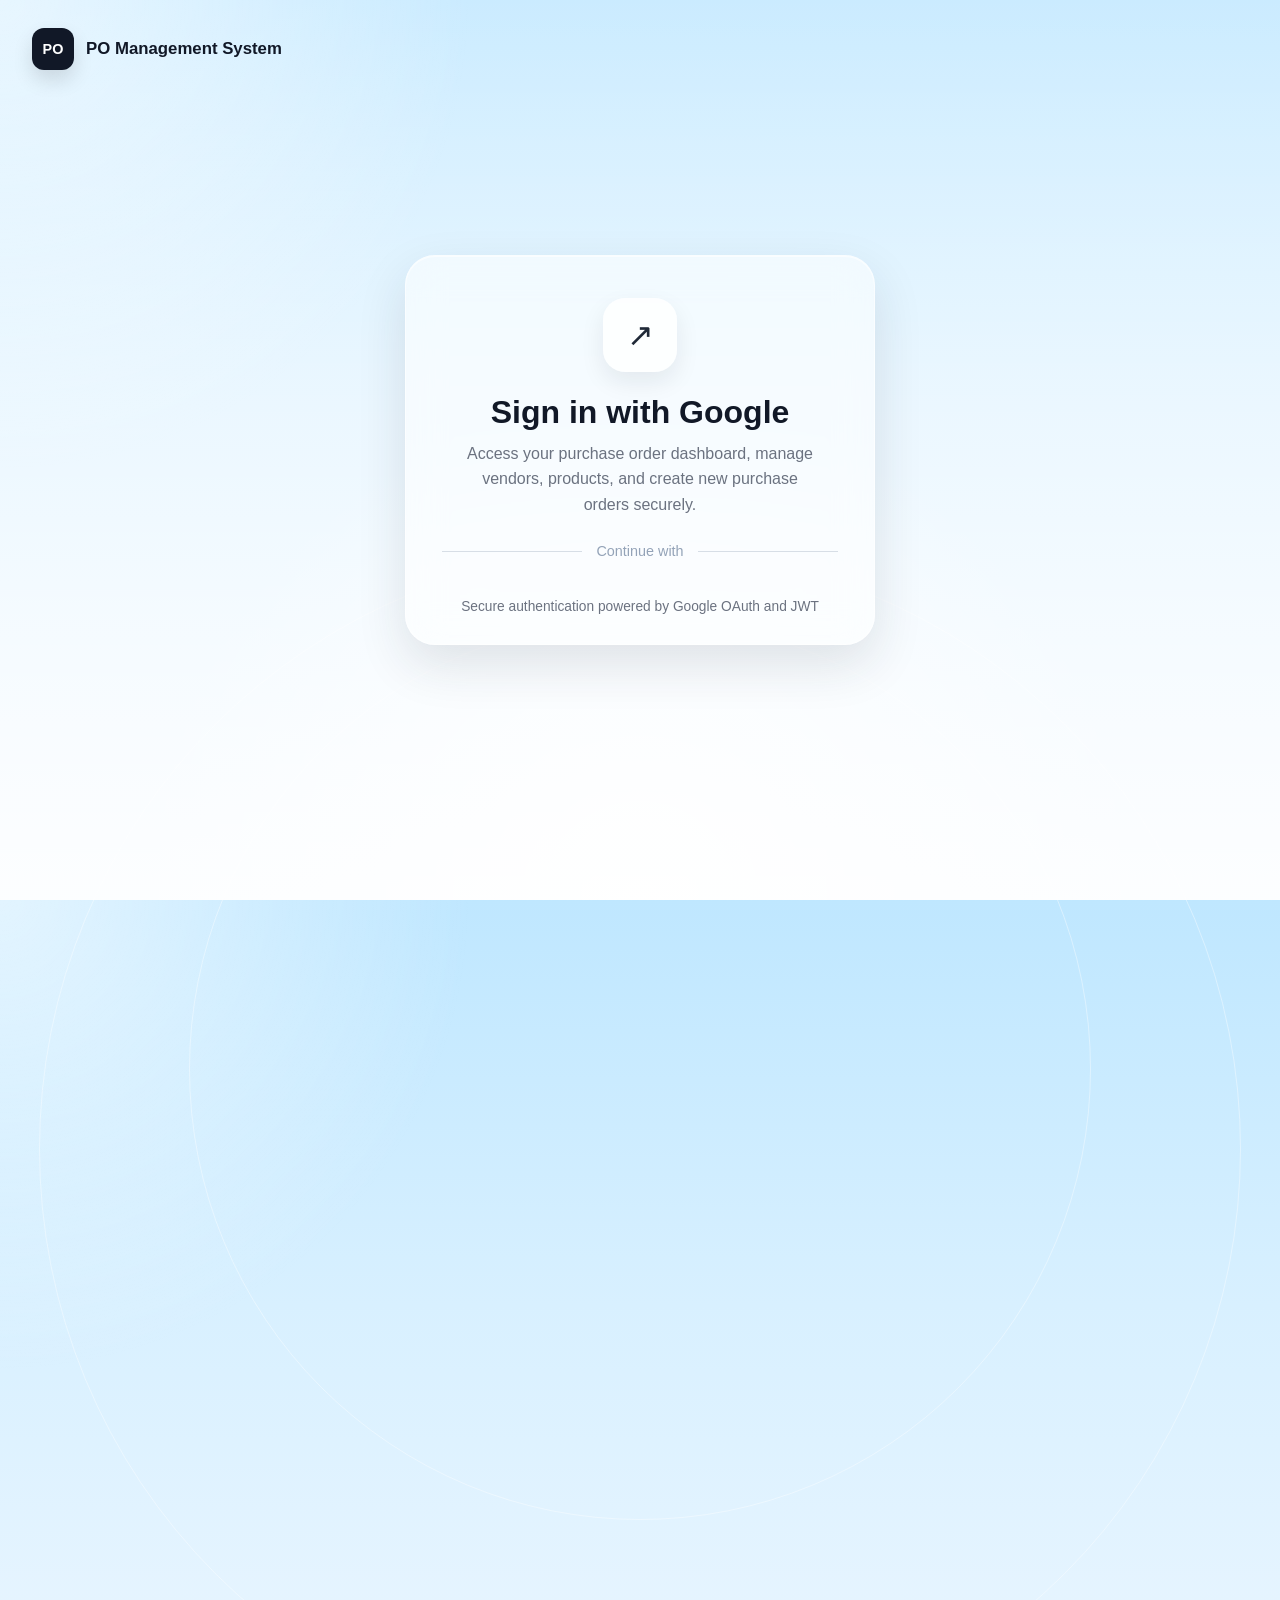
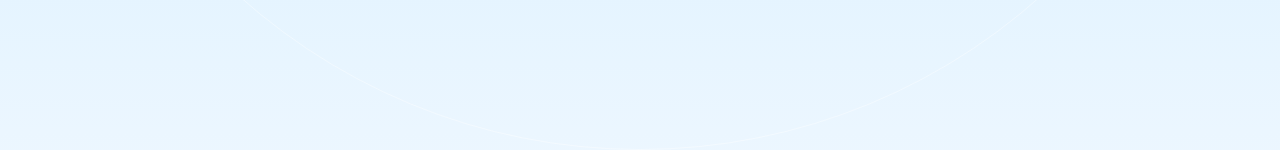
<file: frontend/index.html>
<!DOCTYPE html>
<html lang="en">
<head>
  <meta charset="UTF-8" />
  <meta name="viewport" content="width=device-width, initial-scale=1.0" />
  <title>PO Management Dashboard</title>
  <link
    href="https://cdn.jsdelivr.net/npm/bootstrap@5.3.3/dist/css/bootstrap.min.css"
    rel="stylesheet"
  />
  <link rel="stylesheet" href="styles.css" />
</head>
<body>
  <div class="app-layout">
    <aside class="sidebar">
      <div>
        <div class="sidebar-brand">
          <div class="sidebar-brand-icon">PO</div>
          <div>
            <div class="sidebar-brand-title">PO System</div>
            <div class="sidebar-brand-subtitle">ERP Module</div>
          </div>
        </div>

        <nav class="sidebar-nav">
          <a href="index.html" class="sidebar-link active">Dashboard</a>
          <a href="vendors.html" class="sidebar-link">Vendors</a>
          <a href="products.html" class="sidebar-link">Products</a>
          <a href="create-po.html" class="sidebar-link">Create PO</a>
        </nav>
      </div>

      <div class="sidebar-footer">
        <button type="button" class="sidebar-link sidebar-logout-btn" onclick="logout()">
          Logout
        </button>
      </div>
    </aside>

    <div class="main-content">
      <nav class="topbar">
        <div class="container-fluid px-4 d-flex justify-content-between align-items-center">
          <div>
            <div class="brand-title">PO Management System</div>
            <div class="brand-subtitle">Purchase Order Dashboard</div>
          </div>

          <div class="d-flex align-items-center gap-3">
            <span id="userEmail" class="text-white small fw-semibold"></span>
            <a href="create-po.html" class="btn btn-primary btn-modern">+ Create Purchase Order</a>
          </div>
        </div>
      </nav>

      <main class="container-fluid px-4 py-4">
        <section class="mb-4">
          <div class="row g-4">
            <div class="col-md-4">
              <div class="metric-card">
                <div class="metric-label">Total Purchase Orders</div>
                <div class="metric-value" id="totalPOs">0</div>
              </div>
            </div>
            <div class="col-md-4">
              <div class="metric-card">
                <div class="metric-label">Pending Orders</div>
                <div class="metric-value" id="pendingPOs">0</div>
              </div>
            </div>
            <div class="col-md-4">
              <div class="metric-card">
                <div class="metric-label">Approved Orders</div>
                <div class="metric-value" id="approvedPOs">0</div>
              </div>
            </div>
          </div>
        </section>

        <section class="panel">
          <div class="panel-header d-flex justify-content-between align-items-center">
            <div>
              <h2 class="panel-title mb-1">All Purchase Orders</h2>
              <p class="panel-subtitle mb-0">Track references, vendor IDs, totals, and update status.</p>
            </div>
          </div>

          <div class="table-responsive">
            <table class="table modern-table dashboard-table align-middle mb-0">
              <thead>
                <tr>
                  <th>ID</th>
                  <th>Reference</th>
                  <th>Vendor ID</th>
                  <th>Status</th>
                  <th>Change Status</th>
                  <th>Subtotal</th>
                  <th>Tax</th>
                  <th>Total</th>
                  <th>Created</th>
                </tr>
              </thead>
              <tbody id="poTableBody">
                <tr>
                  <td colspan="9" class="text-center py-4 muted-text">Loading purchase orders...</td>
                </tr>
              </tbody>
            </table>
          </div>
        </section>
      </main>
    </div>
  </div>

  <script src="js/api.js"></script>
  <script src="js/auth.js"></script>
  <script src="js/dashboard.js"></script>
</body>
</html>
</file>
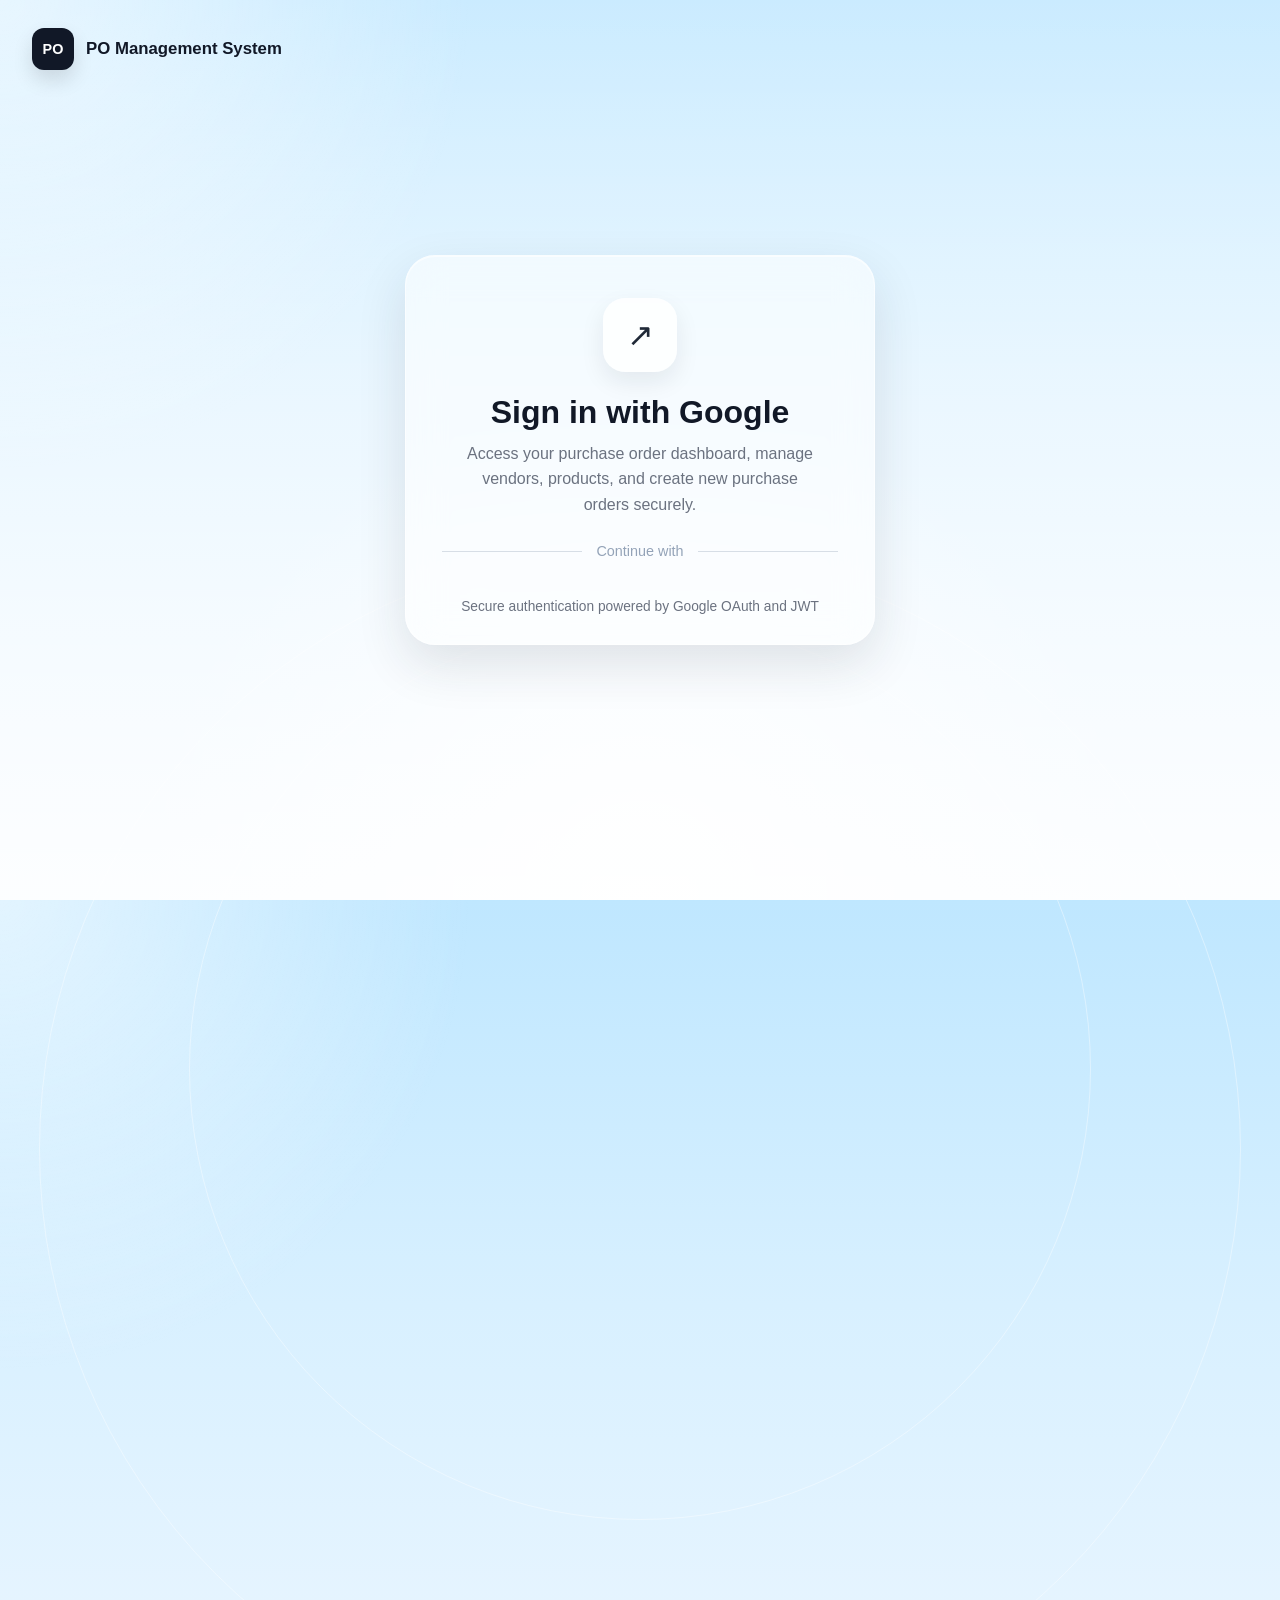
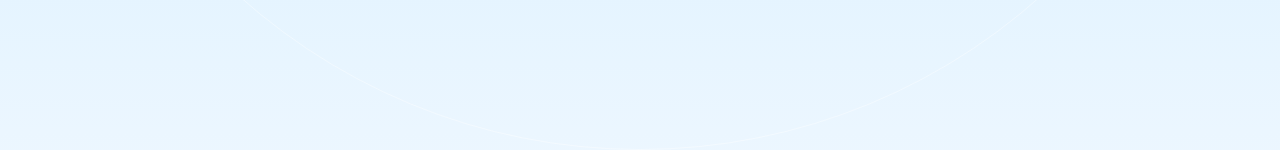
<file: frontend/create-po.html>
<!DOCTYPE html>
<html lang="en">
<head>
  <meta charset="UTF-8" />
  <meta name="viewport" content="width=device-width, initial-scale=1.0" />
  <title>Create Purchase Order</title>
  <link
    href="https://cdn.jsdelivr.net/npm/bootstrap@5.3.3/dist/css/bootstrap.min.css"
    rel="stylesheet"
  />
  <link rel="stylesheet" href="styles.css" />
</head>
<body>
  <div class="app-layout">
    <aside class="sidebar">
      <div>
        <div class="sidebar-brand">
          <div class="sidebar-brand-icon">PO</div>
          <div>
            <div class="sidebar-brand-title">PO System</div>
            <div class="sidebar-brand-subtitle">ERP Module</div>
          </div>
        </div>

        <nav class="sidebar-nav">
          <a href="index.html" class="sidebar-link">Dashboard</a>
          <a href="vendors.html" class="sidebar-link">Vendors</a>
          <a href="products.html" class="sidebar-link">Products</a>
          <a href="create-po.html" class="sidebar-link active">Create PO</a>
        </nav>
      </div>

      <div class="sidebar-footer">
        <button type="button" class="sidebar-link sidebar-logout-btn" onclick="logout()">
          Logout
        </button>
      </div>
    </aside>

    <div class="main-content">
      <nav class="topbar">
        <div class="container-fluid px-4 d-flex justify-content-between align-items-center">
          <div>
            <div class="brand-title">PO Management System</div>
            <div class="brand-subtitle">Create New Purchase Order</div>
          </div>

          <div class="d-flex align-items-center gap-3">
            <span id="userEmail" class="text-white small fw-semibold"></span>
            <a href="index.html" class="btn btn-outline-light btn-modern">Back to Dashboard</a>
          </div>
        </div>
      </nav>

      <main class="container-fluid px-4 py-4">
        <div class="row g-4">
          <div class="col-lg-8">
            <section class="panel" style="padding: 20px;">
              <div class="panel-header">
                <h2 class="panel-title mb-1">New Purchase Order</h2>
                <p class="panel-subtitle mb-0">Select a vendor, add products, review totals, and submit.</p>
              </div>

              <div id="alertBox" class="mb-3"></div>

              <form id="poForm">
                <div class="mb-4">
                  <label for="vendorSelect" class="form-label custom-label">Select Vendor</label>
                  <select id="vendorSelect" class="form-select modern-input" required>
                    <option value="">Loading vendors...</option>
                  </select>
                </div>

                <div class="d-flex justify-content-between align-items-center mb-3">
                  <div>
                    <h5 class="mb-1">Order Items</h5>
                    <p class="muted-text mb-0">Add one or more products to this purchase order.</p>
                  </div>
                  <button type="button" id="addRowBtn" class="btn btn-primary btn-modern">
                    + Add Product
                  </button>
                </div>

                <div class="table-responsive">
                  <table class="table modern-table po-table align-middle">
                    <thead>
                      <tr>
                        <th style="min-width: 250px;">Product</th>
                        <th>Unit Price</th>
                        <th>Quantity</th>
                        <th>Line Total</th>
                        <th class="text-center">Action</th>
                      </tr>
                    </thead>
                    <tbody id="productRows"></tbody>
                  </table>
                </div>

                <div class="mt-4 d-flex gap-3">
                  <button type="submit" class="btn btn-dark btn-modern">Submit Purchase Order</button>
                  <button type="button" id="resetFormBtn" class="btn btn-light btn-modern border">Reset</button>
                </div>
              </form>
            </section>
          </div>

          <div class="col-lg-4">
            <section class="panel sticky-panel">
              <div class="panel-header">
                <h2 class="panel-title mb-1">Order Summary</h2>
                <p class="panel-subtitle mb-0">Live total preview based on selected products.</p>
              </div>

              <div class="summary-list">
                <div class="summary-row">
                  <span>Subtotal</span>
                  <strong>₹<span id="subtotal">0.00</span></strong>
                </div>
                <div class="summary-row">
                  <span>Tax (5%)</span>
                  <strong>₹<span id="tax">0.00</span></strong>
                </div>
                <div class="summary-row total-row">
                  <span>Total</span>
                  <strong>₹<span id="total">0.00</span></strong>
                </div>
              </div>

              <div class="summary-note">
                Final calculation is validated again on the backend before saving.
              </div>
            </section>
          </div>
        </div>
      </main>
    </div>
  </div>

  <script src="js/api.js"></script>
  <script src="js/auth.js"></script>
  <script src="js/po.js"></script>
</body>
</html>
</file>
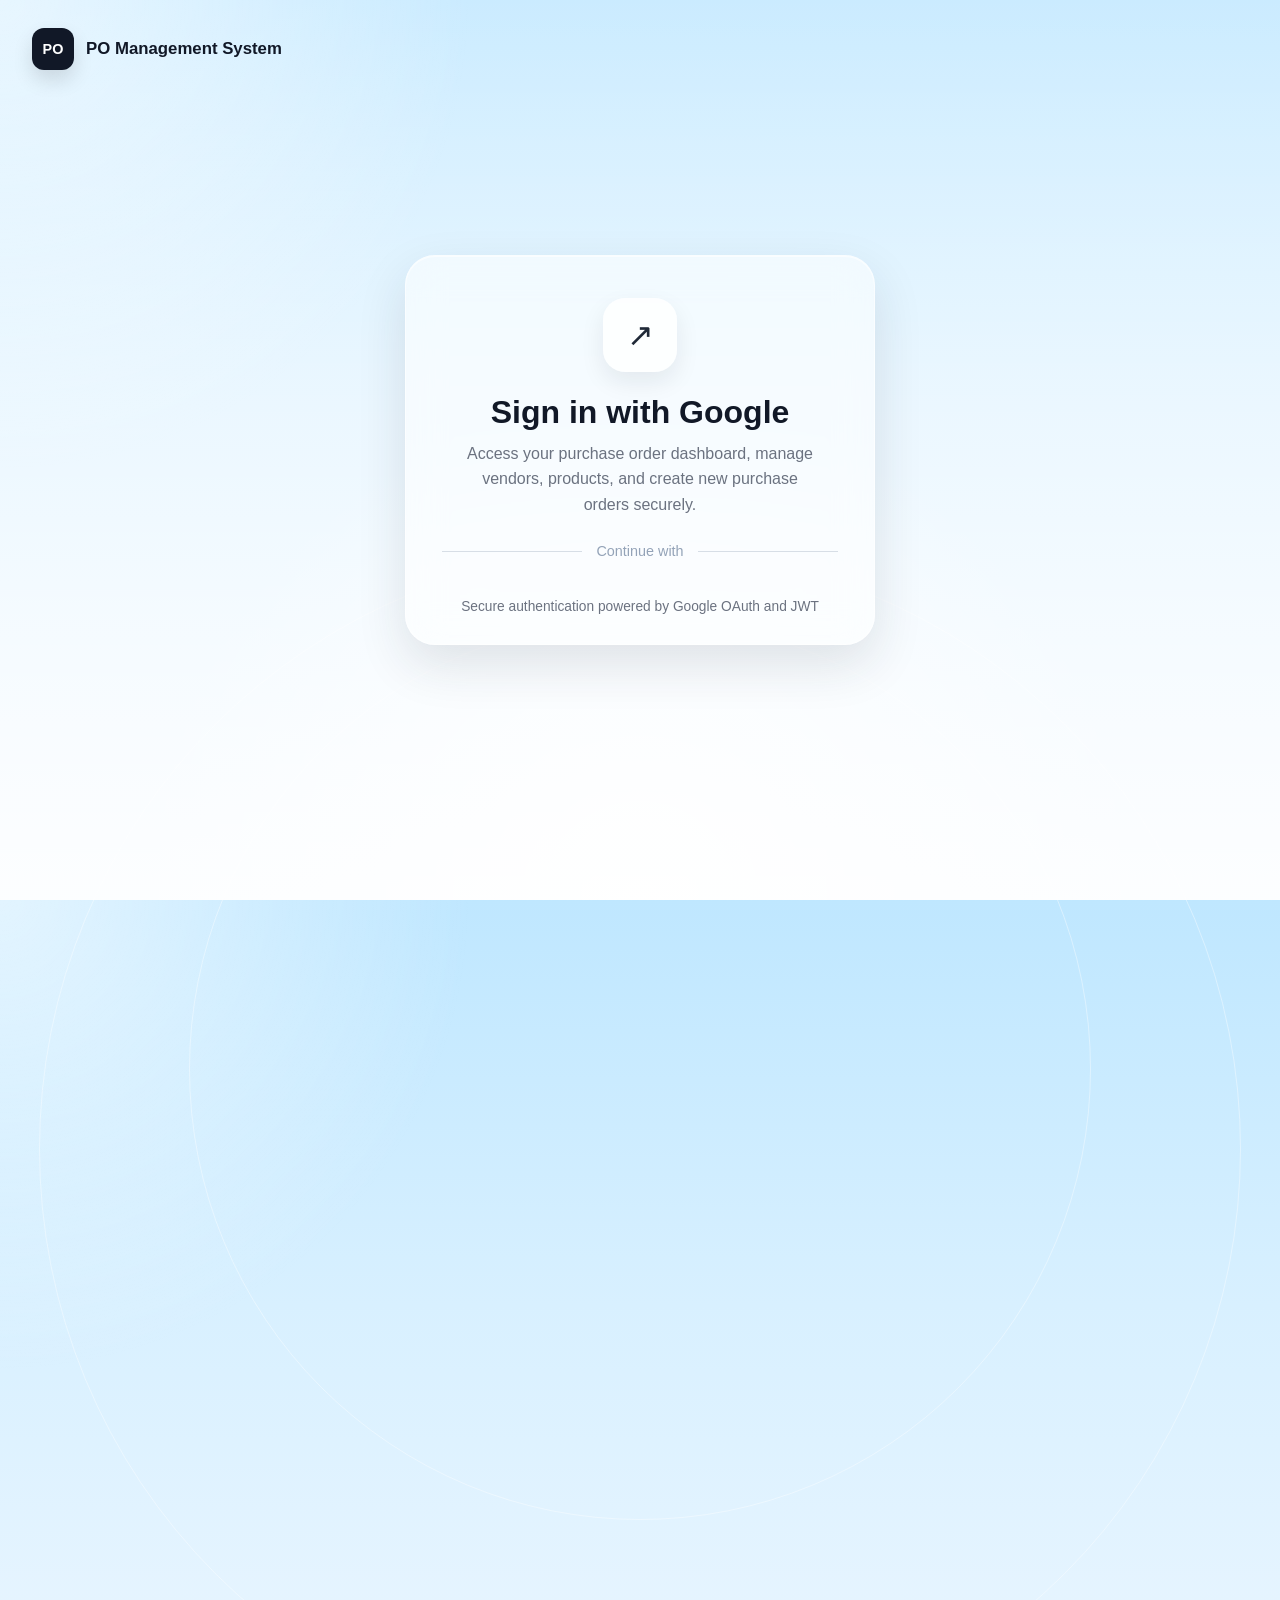
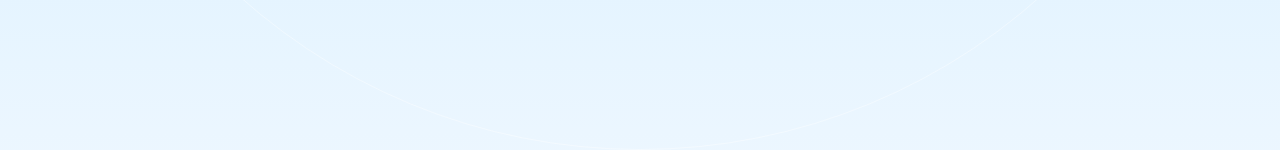
<file: frontend/login.html>
<!DOCTYPE html>
<html lang="en">
<head>
  <meta charset="UTF-8" />
  <meta name="viewport" content="width=device-width, initial-scale=1.0" />
  <title>Login - PO Management System</title>
  <link rel="stylesheet" href="styles.css" />
  <script src="https://accounts.google.com/gsi/client" async defer></script>
</head>
<body class="login-body">

  <div class="login-brand">
    <div class="login-brand-icon">PO</div>
    <span>PO Management System</span>
  </div>

  <div class="login-overlay"></div>

  <main class="login-container">
    <section class="login-card-v2">
      <div class="login-icon-wrap">
        <div class="login-icon">↗</div>
      </div>

      <h1 class="login-title-v2">Sign in with Google</h1>
      <p class="login-subtitle-v2">
        Access your purchase order dashboard, manage vendors, products, and create new purchase orders securely.
      </p>

      <div class="login-divider-v2">
        <span>Continue with</span>
      </div>

      <div id="g_id_onload"
           data-client_id="963573440971-50sctmmrjvjpp7efcbpjv7l2v5prq3rb.apps.googleusercontent.com"
           data-callback="handleCredentialResponse">
      </div>

      <div class="login-google-wrap">
        <div class="g_id_signin"
             data-type="standard"
             data-shape="pill"
             data-theme="outline"
             data-text="signin_with"
             data-size="large"
             data-logo_alignment="left"
             data-width="320">
        </div>
      </div>

      <div class="login-note-v2">
        Secure authentication powered by Google OAuth and JWT
      </div>
    </section>
  </main>

  <script src="js/auth.js"></script>
  <script>
    if (localStorage.getItem("jwt")) {
      window.location.replace("http://localhost:5500/index.html");
    }
  </script>
</body>
</html>
</file>
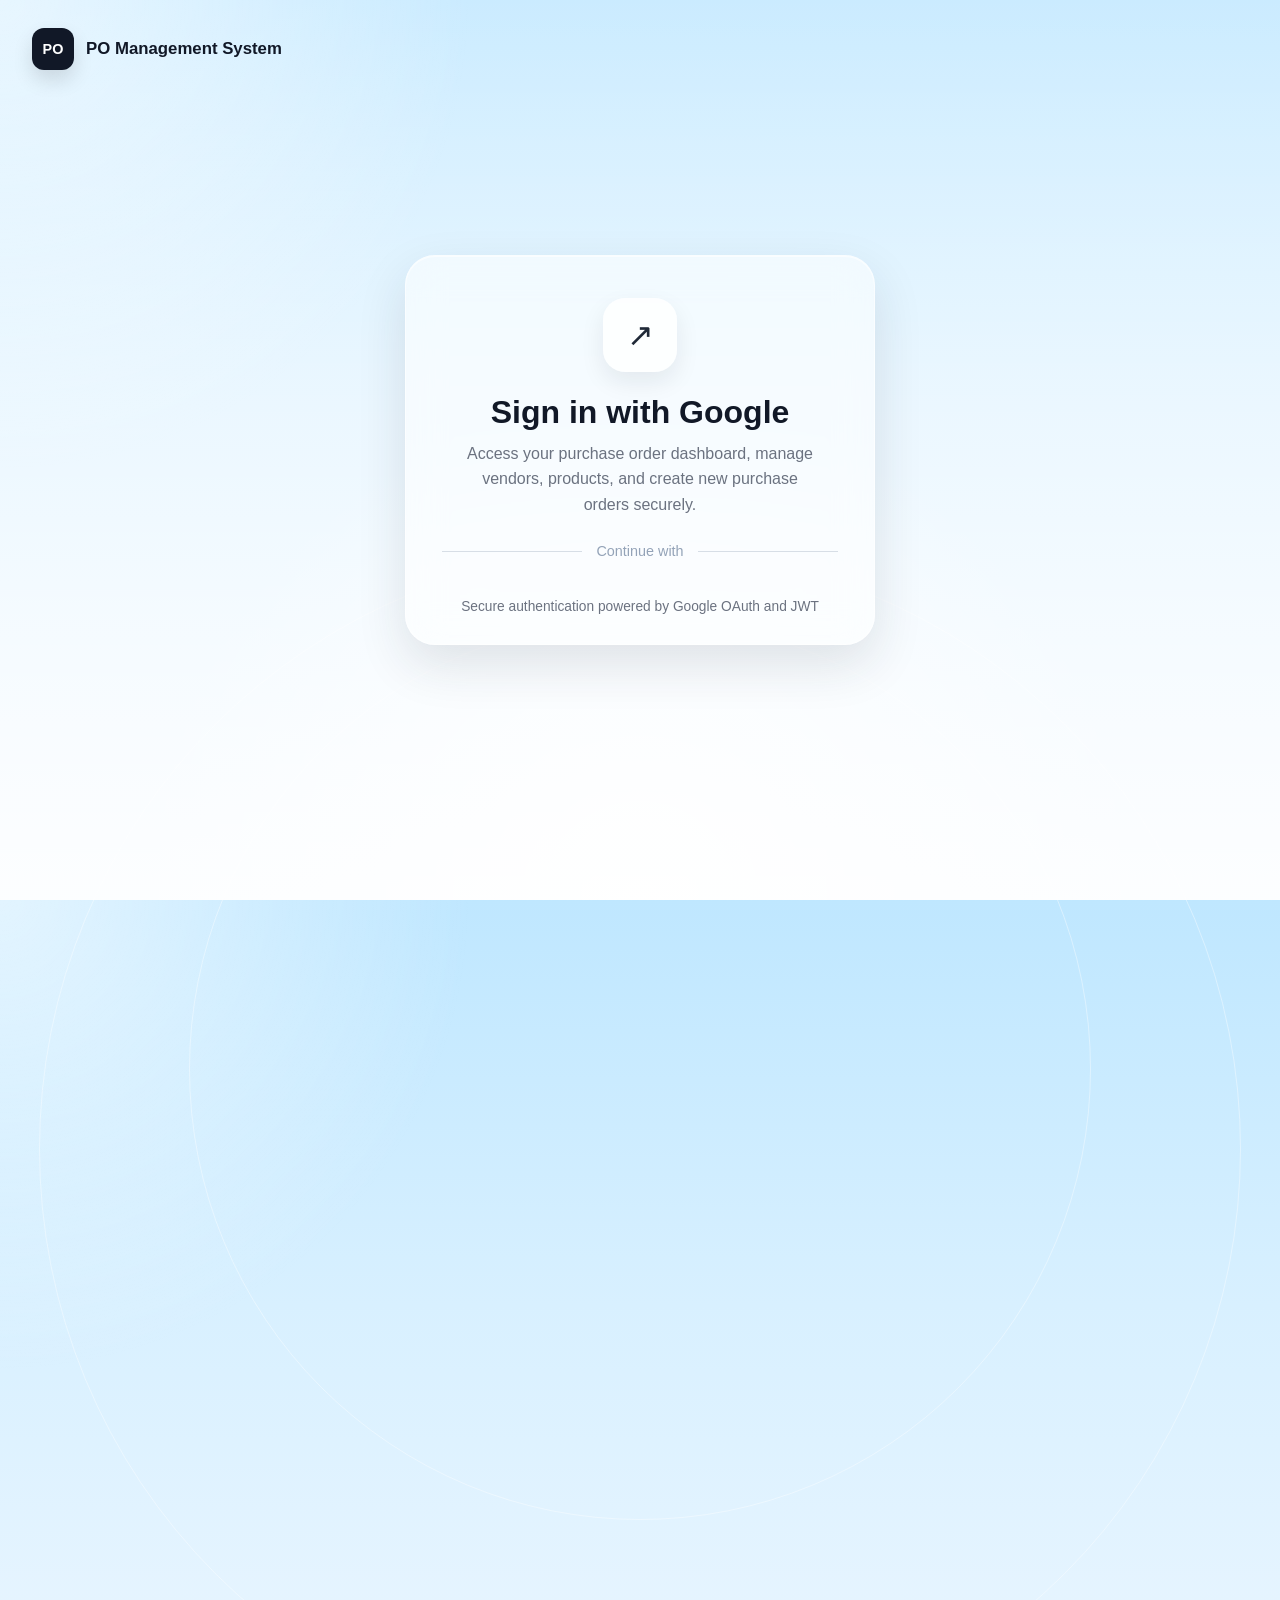
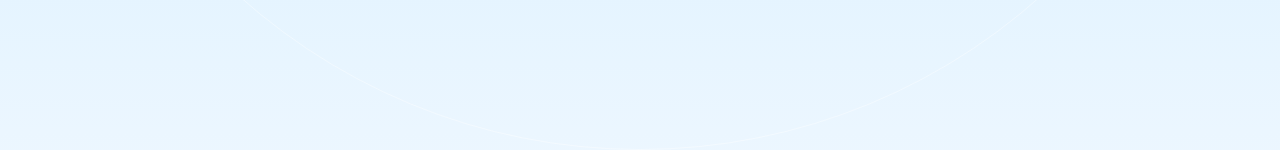
<file: frontend/products.html>
<!DOCTYPE html>
<html lang="en">
<head>
  <meta charset="UTF-8" />
  <meta name="viewport" content="width=device-width, initial-scale=1.0" />
  <title>Product Management</title>
  <link
    href="https://cdn.jsdelivr.net/npm/bootstrap@5.3.3/dist/css/bootstrap.min.css"
    rel="stylesheet"
  />
  <link rel="stylesheet" href="styles.css" />
</head>
<body>
  <div class="app-layout">
    <aside class="sidebar">
      <div>
        <div class="sidebar-brand">
          <div class="sidebar-brand-icon">PO</div>
          <div>
            <div class="sidebar-brand-title">PO System</div>
            <div class="sidebar-brand-subtitle">ERP Module</div>
          </div>
        </div>

        <nav class="sidebar-nav">
          <a href="index.html" class="sidebar-link">Dashboard</a>
          <a href="vendors.html" class="sidebar-link">Vendors</a>
          <a href="products.html" class="sidebar-link active">Products</a>
          <a href="create-po.html" class="sidebar-link">Create PO</a>
        </nav>
      </div>

      <div class="sidebar-footer">
        <button type="button" class="sidebar-link sidebar-logout-btn" onclick="logout()">
          Logout
        </button>
      </div>
    </aside>

    <div class="main-content">
      <nav class="topbar">
        <div class="container-fluid px-4 d-flex justify-content-between align-items-center">
          <div>
            <div class="brand-title">PO Management System</div>
            <div class="brand-subtitle">Product Management</div>
          </div>

          <div class="d-flex align-items-center gap-3">
            <span id="userEmail" class="text-white small fw-semibold"></span>
          </div>
        </div>
      </nav>

      <main class="container-fluid px-4 py-4">
        <div id="productAlertBox" class="mb-3"></div>

        <div class="row g-4">
          <div class="col-lg-4">
            <section class="panel p-4">
              <div class="panel-header px-0 pt-0">
                <h2 class="panel-title mb-1">Add Product</h2>
                <p class="panel-subtitle mb-0">Create a new product record.</p>
              </div>

              <form id="productForm">
                <div class="mb-3">
                  <label class="form-label custom-label">Product Name</label>
                  <input type="text" id="productName" class="form-control modern-input" required />
                </div>

                <div class="mb-3">
                  <label class="form-label custom-label">SKU</label>
                  <input type="text" id="productSku" class="form-control modern-input" required />
                </div>

                <div class="mb-3">
                  <label class="form-label custom-label">Category</label>
                  <input type="text" id="productCategory" class="form-control modern-input" />
                </div>

                <div class="mb-3">
                  <label class="form-label custom-label">Unit Price</label>
                  <input type="number" id="productPrice" class="form-control modern-input" min="0" step="0.01" required />
                </div>

                <div class="mb-3">
                  <label class="form-label custom-label">Stock Level</label>
                  <input type="number" id="productStock" class="form-control modern-input" min="0" required />
                </div>

                <button type="submit" class="btn btn-primary btn-modern w-100">Add Product</button>
              </form>
            </section>
          </div>

          <div class="col-lg-8">
            <section class="panel">
              <div class="panel-header">
                <h2 class="panel-title mb-1">All Products</h2>
                <p class="panel-subtitle mb-0">View all products available in the system.</p>
              </div>

              <div class="table-responsive">
                <table class="table modern-table align-middle mb-0">
                  <thead>
                    <tr>
                      <th>ID</th>
                      <th>Name</th>
                      <th>SKU</th>
                      <th>Category</th>
                      <th>Price</th>
                      <th>Stock</th>
                    </tr>
                  </thead>
                  <tbody id="productTableBody">
                    <tr>
                      <td colspan="6" class="text-center py-4 muted-text">Loading products...</td>
                    </tr>
                  </tbody>
                </table>
              </div>
            </section>
          </div>
        </div>
      </main>
    </div>
  </div>

  <script src="js/api.js"></script>
  <script src="js/auth.js"></script>
  <script src="js/products.js"></script>
</body>
</html>
</file>
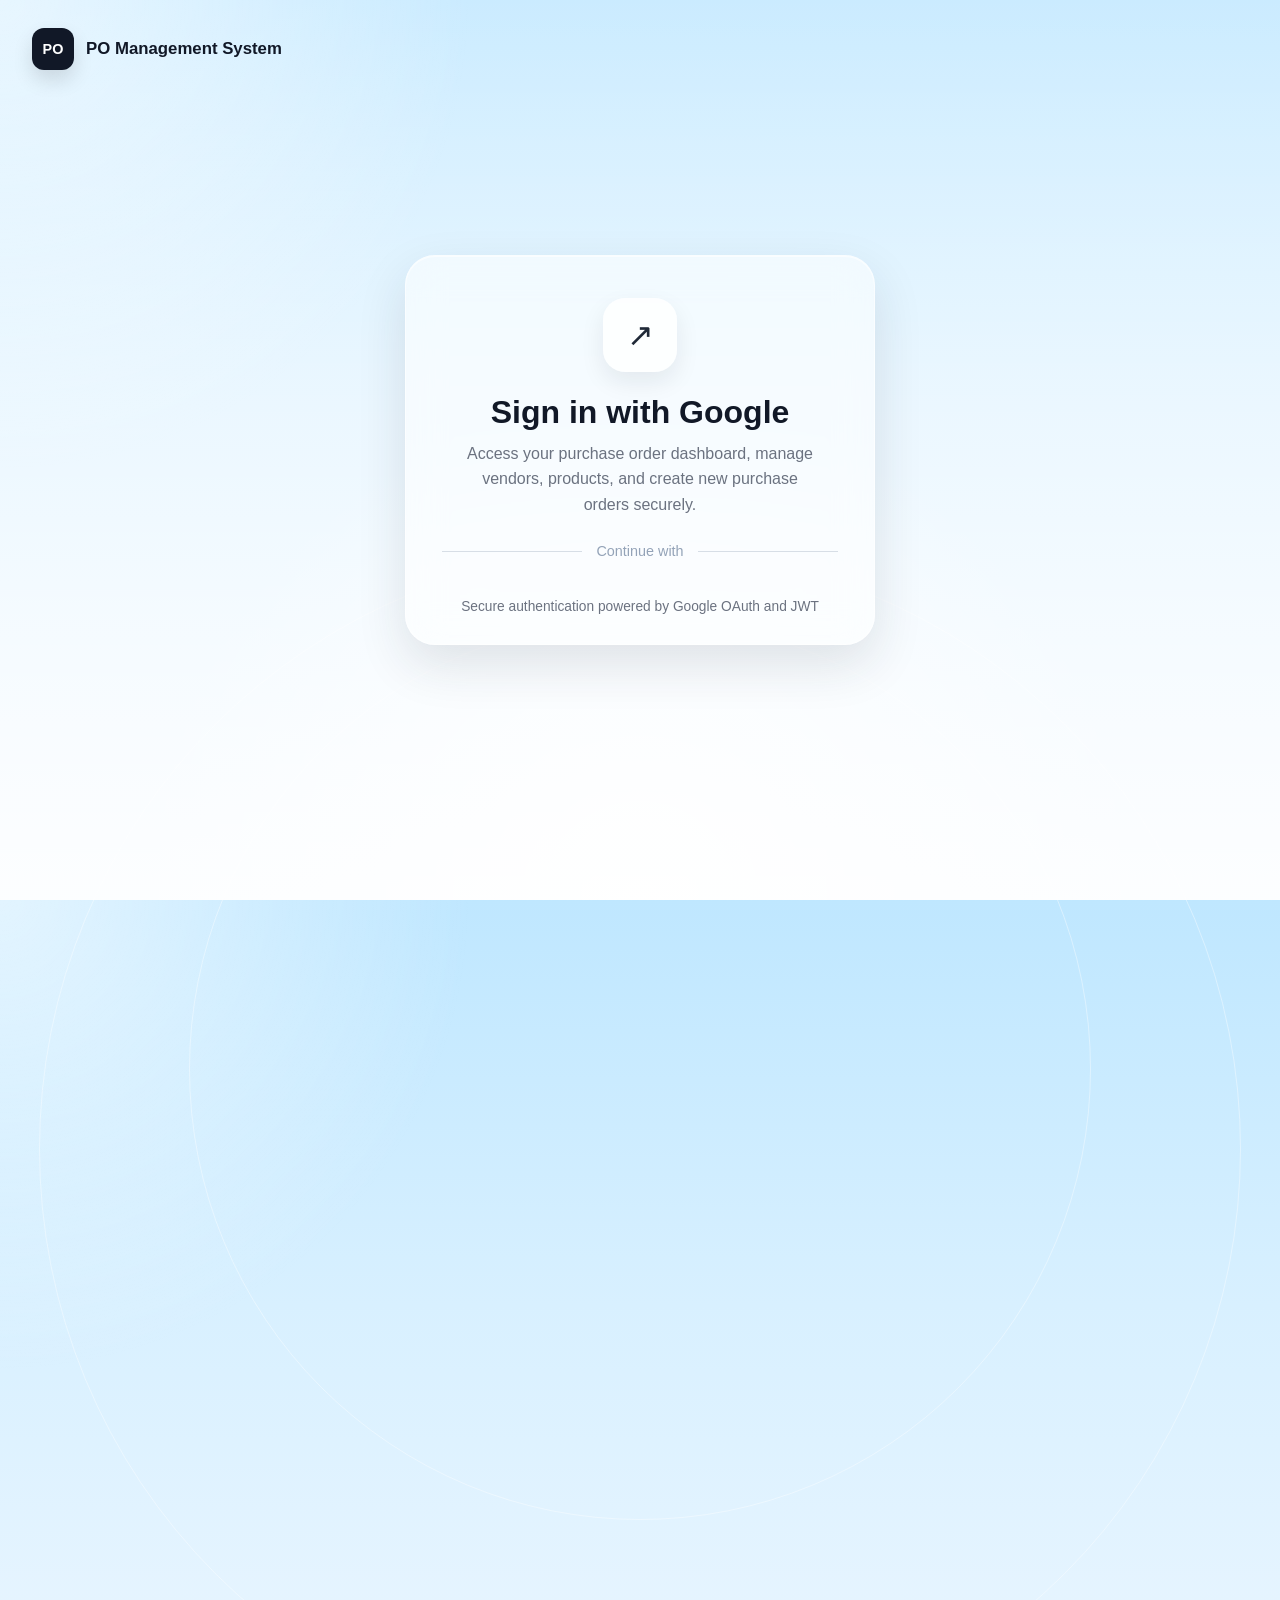
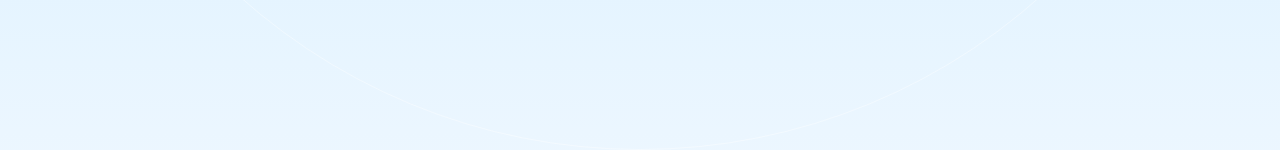
<file: frontend/vendors.html>
<!DOCTYPE html>
<html lang="en">
<head>
  <meta charset="UTF-8" />
  <meta name="viewport" content="width=device-width, initial-scale=1.0" />
  <title>Vendor Management</title>
  <link
    href="https://cdn.jsdelivr.net/npm/bootstrap@5.3.3/dist/css/bootstrap.min.css"
    rel="stylesheet"
  />
  <link rel="stylesheet" href="styles.css" />
</head>
<body>
  <div class="app-layout">
    <aside class="sidebar">
      <div>
        <div class="sidebar-brand">
          <div class="sidebar-brand-icon">PO</div>
          <div>
            <div class="sidebar-brand-title">PO System</div>
            <div class="sidebar-brand-subtitle">ERP Module</div>
          </div>
        </div>

        <nav class="sidebar-nav">
          <a href="index.html" class="sidebar-link">Dashboard</a>
          <a href="vendors.html" class="sidebar-link active">Vendors</a>
          <a href="products.html" class="sidebar-link">Products</a>
          <a href="create-po.html" class="sidebar-link">Create PO</a>
        </nav>
      </div>

      <div class="sidebar-footer">
        <button type="button" class="sidebar-link sidebar-logout-btn" onclick="logout()">
          Logout
        </button>
      </div>
    </aside>

    <div class="main-content">
      <nav class="topbar">
        <div class="container-fluid px-4 d-flex justify-content-between align-items-center">
          <div>
            <div class="brand-title">PO Management System</div>
            <div class="brand-subtitle">Vendor Management</div>
          </div>

          <div class="d-flex align-items-center gap-3">
            <span id="userEmail" class="text-white small fw-semibold"></span>
          </div>
        </div>
      </nav>

      <main class="container-fluid px-4 py-4">
        <div id="vendorAlertBox" class="mb-3"></div>

        <div class="row g-4">
          <div class="col-lg-4">
            <section class="panel p-4">
              <div class="panel-header px-0 pt-0">
                <h2 class="panel-title mb-1">Add Vendor</h2>
                <p class="panel-subtitle mb-0">Create a new vendor record.</p>
              </div>

              <form id="vendorForm">
                <div class="mb-3">
                  <label class="form-label custom-label">Vendor Name</label>
                  <input type="text" id="vendorName" class="form-control modern-input" required />
                </div>

                <div class="mb-3">
                  <label class="form-label custom-label">Contact</label>
                  <input type="text" id="vendorContact" class="form-control modern-input" required />
                </div>

                <div class="mb-3">
                  <label class="form-label custom-label">Rating</label>
                  <input type="number" id="vendorRating" class="form-control modern-input" min="0" max="5" step="0.1" required />
                </div>

                <button type="submit" class="btn btn-primary btn-modern w-100">Add Vendor</button>
              </form>
            </section>
          </div>

          <div class="col-lg-8">
            <section class="panel">
              <div class="panel-header">
                <h2 class="panel-title mb-1">All Vendors</h2>
                <p class="panel-subtitle mb-0">View all vendors available in the system.</p>
              </div>

              <div class="table-responsive">
                <table class="table modern-table align-middle mb-0">
                  <thead>
                    <tr>
                      <th>ID</th>
                      <th>Name</th>
                      <th>Contact</th>
                      <th>Rating</th>
                    </tr>
                  </thead>
                  <tbody id="vendorTableBody">
                    <tr>
                      <td colspan="4" class="text-center py-4 muted-text">Loading vendors...</td>
                    </tr>
                  </tbody>
                </table>
              </div>
            </section>
          </div>
        </div>
      </main>
    </div>
  </div>

  <script src="js/api.js"></script>
  <script src="js/auth.js"></script>
  <script src="js/vendors.js"></script>
</body>
</html>
</file>
<file: frontend/styles.css>
:root {
  --bg: #f5f7fb;
  --panel: #ffffff;
  --text: #111827;
  --muted: #6b7280;
  --border: #e5e7eb;
  --primary: #2563eb;
  --primary-dark: #1d4ed8;
  --success: #16a34a;
  --warning: #d97706;
  --danger: #dc2626;
  --shadow: 0 10px 30px rgba(15, 23, 42, 0.06);
  --radius: 18px;
}

* {
  box-sizing: border-box;
}

body {
  margin: 0;
  background: var(--bg);
  color: var(--text);
  font-family: Inter, Arial, sans-serif;
}

.app-shell {
  min-height: 100vh;
}

/* =========================
   TOPBAR
========================= */

.topbar {
  background: linear-gradient(135deg, #111827, #1f2937);
  color: white;
  padding: 18px 0;
  box-shadow: 0 6px 20px rgba(0, 0, 0, 0.16);
}

.brand-title {
  font-size: 1.15rem;
  font-weight: 700;
}

.brand-subtitle {
  font-size: 0.9rem;
  color: rgba(255, 255, 255, 0.75);
}

/* =========================
   PANELS / CARDS
========================= */

/* =========================
   SIDEBAR FOOTER / LOGOUT
========================= */

.sidebar {
  justify-content: space-between;
}

.sidebar-footer {
  margin-top: auto;
  padding-top: 12px;
  border-top: 1px solid rgba(255, 255, 255, 0.08);
}

.sidebar-logout-btn {
  width: 100%;
  border: none;
  background: transparent;
  text-align: left;
  cursor: pointer;
}

.sidebar-logout-btn:hover {
  background: rgba(255, 255, 255, 0.08);
  color: white;
}

.panel {
  background: var(--panel);
  border: 1px solid var(--border);
  border-radius: var(--radius);
  box-shadow: var(--shadow);
  overflow: hidden;
}

.panel-header {
  padding: 16px;
  border-bottom: 1px solid var(--border);
}

.panel-title {
  font-size: 1.2rem;
  font-weight: 700;
  color: var(--text);
}

.panel-subtitle,
.muted-text {
  color: var(--muted);
  font-size: 0.92rem;
}

.metric-card {
  background: var(--panel);
  border: 1px solid var(--border);
  border-radius: var(--radius);
  box-shadow: var(--shadow);
  padding: 22px;
  height: 100%;
}

.metric-label {
  color: var(--muted);
  font-size: 0.95rem;
  margin-bottom: 10px;
}

.metric-value {
  font-size: 2rem;
  font-weight: 700;
  color: var(--text);
}

/* =========================
   TABLES
========================= */

.modern-table {
  margin-bottom: 0;
}

.modern-table thead th {
  background: #f8fafc;
  color: #374151;
  font-size: 0.9rem;
  font-weight: 700;
  border-bottom: 1px solid var(--border);
  padding: 14px 16px;
  white-space: nowrap;
}

.modern-table tbody td {
  padding: 14px 16px;
  border-top: 1px solid #eef2f7;
  color: #1f2937;
  vertical-align: middle;
}

.modern-table tbody tr:hover {
  background: #f9fbff;
}

.empty-state {
  padding: 28px;
  text-align: center;
  color: var(--muted);
}

/* =========================
   FORMS
========================= */

.custom-label {
  font-weight: 600;
  color: #374151;
}

.modern-input,
.form-select,
.form-control {
  border-radius: 12px;
  min-height: 46px;
  border: 1px solid #d1d5db;
  box-shadow: none;
}

.form-select:focus,
.form-control:focus {
  border-color: #93c5fd;
  box-shadow: 0 0 0 0.18rem rgba(37, 99, 235, 0.12);
}

.status-select {
  min-width: 140px;
}

/* =========================
   BUTTONS
========================= */

.btn-modern {
  border-radius: 12px;
  padding: 10px 16px;
  font-weight: 600;
}

.btn-primary {
  background: var(--primary);
  border-color: var(--primary);
}

.btn-primary:hover {
  background: var(--primary-dark);
  border-color: var(--primary-dark);
}

.remove-row-btn {
  min-width: 90px;
}

/* =========================
   STATUS BADGES
========================= */

.status-badge {
  display: inline-flex;
  align-items: center;
  padding: 7px 12px;
  border-radius: 999px;
  font-size: 0.82rem;
  font-weight: 700;
}

.status-pending {
  background: #fef3c7;
  color: #92400e;
}

.status-approved {
  background: #dcfce7;
  color: #166534;
}

.status-rejected {
  background: #fee2e2;
  color: #991b1b;
}

.status-completed {
  background: #dbeafe;
  color: #1d4ed8;
}

/* =========================
   SUMMARY PANEL
========================= */

.summary-list {
  padding: 18px 24px 10px;
}

.summary-row {
  display: flex;
  justify-content: space-between;
  align-items: center;
  padding: 14px 0;
  border-bottom: 1px solid var(--border);
  color: #374151;
}

.total-row {
  font-size: 1.05rem;
  color: var(--text);
}

.summary-note {
  padding: 14px 24px 24px;
  color: var(--muted);
  font-size: 0.9rem;
}

.sticky-panel {
  position: sticky;
  top: 24px;
}

/* =========================
   LOGIN PAGE - GLASS STYLE
========================= */

.login-body {
  min-height: 100vh;
  margin: 0;
  font-family: Inter, Arial, sans-serif;
  background:
    radial-gradient(circle at top left, rgba(255,255,255,0.55), transparent 30%),
    linear-gradient(180deg, #bfe7ff 0%, #d8f0ff 45%, #eef7ff 100%);
  position: relative;
  overflow: hidden;
}

.login-body::before,
.login-body::after {
  content: "";
  position: absolute;
  border-radius: 50%;
  border: 1px solid rgba(255,255,255,0.4);
  pointer-events: none;
}

.login-body::before {
  width: 900px;
  height: 900px;
  left: 50%;
  bottom: -620px;
  transform: translateX(-50%);
}

.login-body::after {
  width: 1200px;
  height: 1200px;
  left: 50%;
  bottom: -850px;
  transform: translateX(-50%);
}

.login-overlay {
  position: absolute;
  inset: 0;
  background:
    linear-gradient(to top, rgba(255,255,255,0.85), rgba(255,255,255,0.18)),
    radial-gradient(circle at bottom center, rgba(255,255,255,0.9), transparent 45%);
  pointer-events: none;
}

.login-brand {
  position: absolute;
  top: 28px;
  left: 32px;
  z-index: 2;
  display: flex;
  align-items: center;
  gap: 12px;
  color: #111827;
  font-weight: 700;
  font-size: 1.05rem;
}

.login-brand-icon {
  width: 42px;
  height: 42px;
  border-radius: 12px;
  background: #111827;
  color: white;
  display: flex;
  align-items: center;
  justify-content: center;
  font-size: 0.9rem;
  box-shadow: 0 10px 20px rgba(0,0,0,0.12);
}

.login-container {
  min-height: 100vh;
  display: flex;
  align-items: center;
  justify-content: center;
  padding: 24px;
  position: relative;
  z-index: 1;
}

.login-card-v2 {
  width: 100%;
  max-width: 470px;
  padding: 42px 36px 30px;
  border-radius: 30px;
  background: rgba(255,255,255,0.55);
  backdrop-filter: blur(18px);
  -webkit-backdrop-filter: blur(18px);
  border: 1px solid rgba(255,255,255,0.55);
  box-shadow:
    0 20px 50px rgba(31, 41, 55, 0.12),
    inset 0 1px 0 rgba(255,255,255,0.6);
  text-align: center;
}

.login-icon-wrap {
  display: flex;
  justify-content: center;
  margin-bottom: 22px;
}

.login-icon {
  width: 74px;
  height: 74px;
  border-radius: 22px;
  background: rgba(255,255,255,0.82);
  display: flex;
  align-items: center;
  justify-content: center;
  font-size: 2rem;
  color: #1f2937;
  box-shadow: 0 10px 25px rgba(15, 23, 42, 0.08);
}

.login-title-v2 {
  margin: 0 0 10px;
  font-size: 2rem;
  font-weight: 700;
  color: #111827;
}

.login-subtitle-v2 {
  margin: 0 auto 26px;
  max-width: 360px;
  color: #6b7280;
  font-size: 1rem;
  line-height: 1.6;
}

.login-divider-v2 {
  display: flex;
  align-items: center;
  margin: 20px 0 22px;
  color: #94a3b8;
  font-size: 0.9rem;
}

.login-divider-v2::before,
.login-divider-v2::after {
  content: "";
  flex: 1;
  height: 1px;
  background: rgba(148, 163, 184, 0.35);
}

.login-divider-v2 span {
  padding: 0 14px;
}

.login-google-wrap {
  display: flex;
  justify-content: center;
  margin-bottom: 18px;
}

.login-note-v2 {
  font-size: 0.86rem;
  color: #6b7280;
}

/* =========================
   APP LAYOUT WITH SIDEBAR
========================= */

.app-layout {
  display: flex;
  min-height: 100vh;
  background: var(--bg);
}

.sidebar {
  width: 250px;
  background: #111827;
  color: white;
  padding: 24px 18px;
  display: flex;
  flex-direction: column;
  gap: 28px;
  box-shadow: 4px 0 20px rgba(0, 0, 0, 0.08);
}

.sidebar-brand {
  display: flex;
  align-items: center;
  gap: 12px;
}

.sidebar-brand-icon {
  width: 42px;
  height: 42px;
  border-radius: 12px;
  background: var(--primary);
  color: white;
  display: flex;
  align-items: center;
  justify-content: center;
  font-weight: 700;
}

.sidebar-brand-title {
  font-size: 1rem;
  font-weight: 700;
}

.sidebar-brand-subtitle {
  font-size: 0.82rem;
  color: rgba(255, 255, 255, 0.7);
}

.sidebar-nav {
  display: flex;
  flex-direction: column;
  gap: 10px;
}

.sidebar-link {
  display: block;
  padding: 12px 14px;
  border-radius: 12px;
  color: rgba(255, 255, 255, 0.85);
  text-decoration: none;
  font-weight: 600;
  transition: 0.2s ease;
}

.sidebar-link:hover {
  background: rgba(255, 255, 255, 0.08);
  color: white;
}

.sidebar-link.active {
  background: var(--primary);
  color: white;
}

.main-content {
  flex: 1;
  min-width: 0;
}


/* =========================
   RESPONSIVE
========================= */

@media (max-width: 992px) {
  .app-layout {
    flex-direction: column;
  }

  .sidebar {
    width: 100%;
    flex-direction: row;
    align-items: center;
    justify-content: space-between;
    flex-wrap: wrap;
    gap: 16px;
  }

  .sidebar-nav {
    flex-direction: row;
    flex-wrap: wrap;
  }

  .sticky-panel {
    position: static;
  }
}

@media (max-width: 640px) {
  .login-brand {
    top: 18px;
    left: 18px;
    font-size: 0.95rem;
  }

  .login-card-v2 {
    padding: 32px 22px 24px;
    border-radius: 24px;
  }

  .login-title-v2 {
    font-size: 1.6rem;
  }

  .login-subtitle-v2 {
    font-size: 0.94rem;
  }
}
</file>
